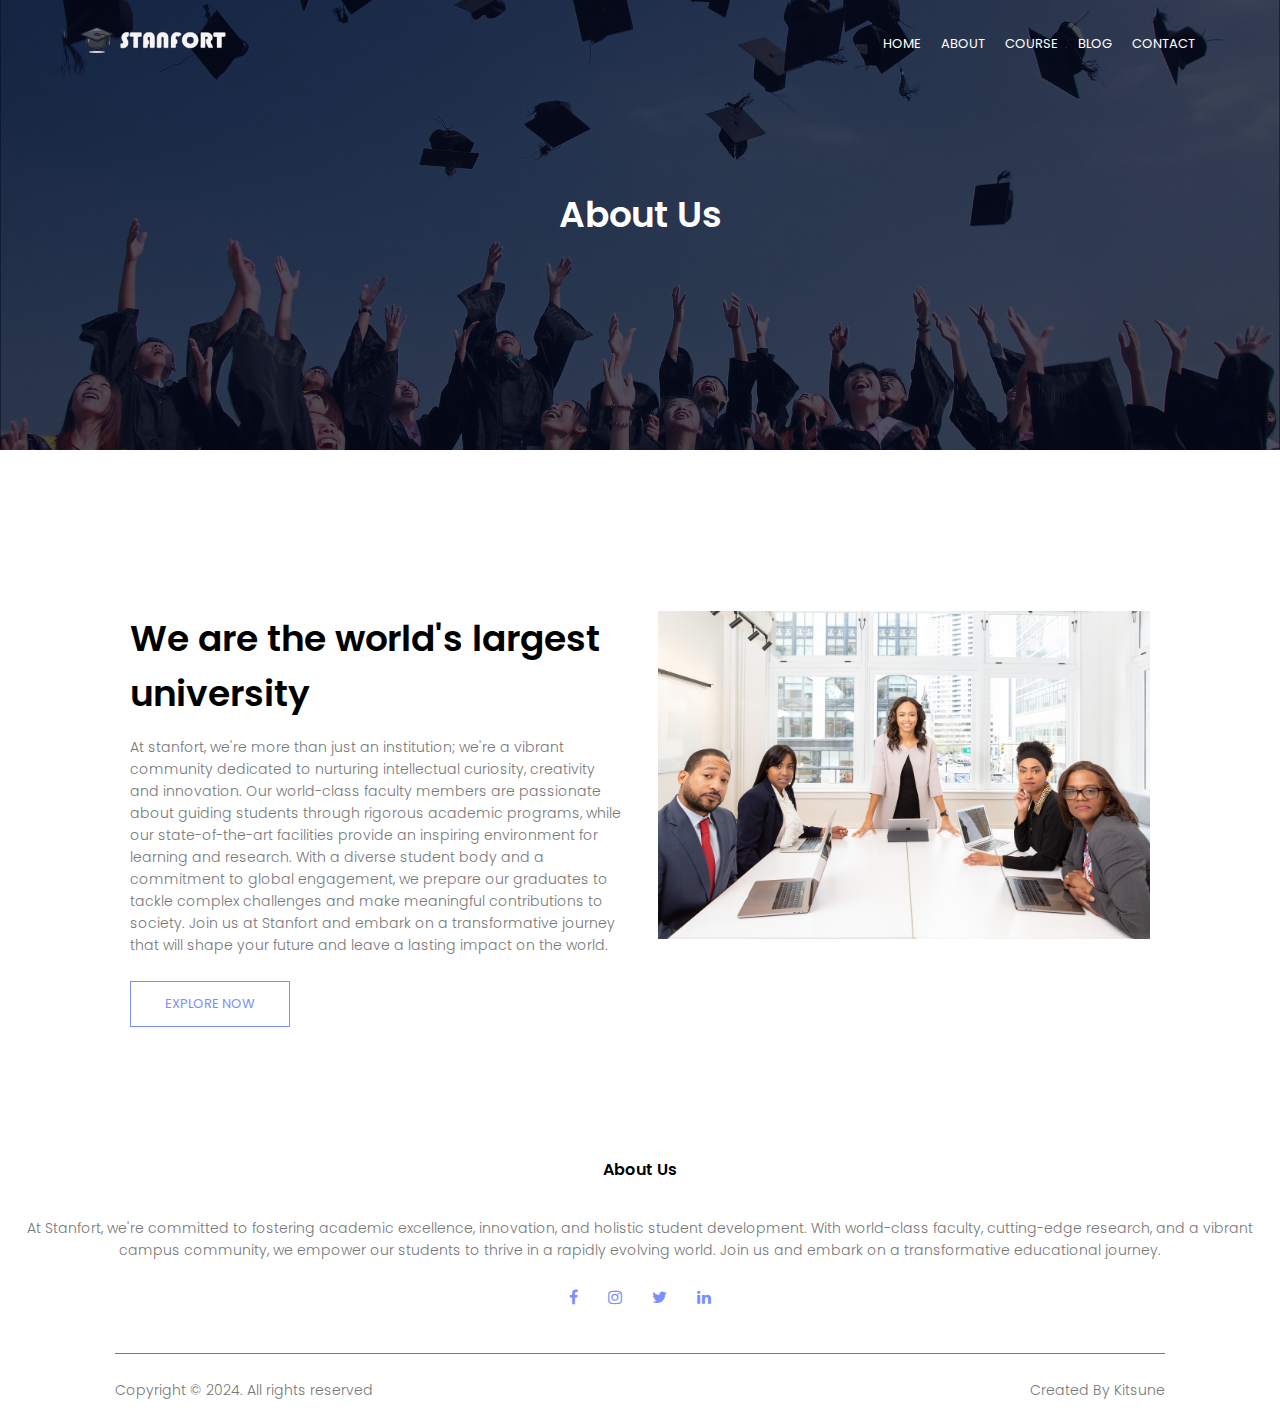
<file: about.html>
<!DOCTYPE html>
<html lang="en">
<head>
    <meta charset="UTF-8">
    <meta name="viewport" content="width=device-width, initial-scale=1.0">
    <title>Stanfort College</title>
    <link rel="stylesheet" href="style.css">
    <link rel="preconnect" href="https://fonts.googleapis.com">
    <link rel="preconnect" href="https://fonts.gstatic.com" crossorigin>
    <link href="https://fonts.googleapis.com/css2?family=Poppins:wght@100;200;400;600;700&display=swap" rel="stylesheet">
    <link rel="stylesheet" href="https://stackpath.bootstrapcdn.com/font-awesome/4.7.0/css/font-awesome.min.css">
    <link rel="shortcut icon" href="favicon.ico" type="image/x-icon">
</head>
<body>
    <!-- HEADER SECTION STARTS -->
   <section class="sub-header">
        <nav>
            <a href="index.html"><img src="Images/logo.png" alt="" srcset=""></a>
            <div class="nav-links" id="navLinks">
                <i class="fa fa-times" onclick="hideMenu()"></i>
                <ul>
                    <li><a href="index.html">HOME</a></li>
                    <li><a href="about.html">ABOUT</a></li>
                    <li><a href="course.html">COURSE</a></li>
                    <li><a href="blog.html">BLOG</a></li>
                    <li><a href="contact.html">CONTACT</a></li>
                </ul>
            </div>
            <i class="fa fa-bars" onclick="showMenu()"></i>
        </nav>
        <h1>About Us</h1>
   </section>
    <!-- HEADER SECTION ENDS -->

    <!-- ABOUT SECTION STARTS -->
     <section class="about">
        <div class="row">
            <div class="about-col">
                <h1>We are the world's largest university</h1>
                <p>At stanfort, we're more than just an institution; we're a vibrant community
                dedicated to nurturing intellectual curiosity, creativity and innovation. Our
                world-class faculty members are passionate about guiding students
                through rigorous academic programs, while our state-of-the-art facilities 
                provide an inspiring environment for learning and research. With a diverse
                student body and a commitment to global engagement, we prepare our
                graduates to tackle complex challenges and make meaningful
                contributions to society. Join us at Stanfort and embark on a
                transformative journey that will shape your future and leave a lasting
                impact on the world.</p>
                <a href="" class="hero-btn red-btn">EXPLORE NOW</a>
            </div>
            <div class="about-col">
                <img src="Images/about.jpg" alt="">
            </div>
        </div>
     </section>
    <!-- ABOUT SECTION ENDS -->

    <!-- FOOTER SECTION STARTS -->
     <section class="footer">
        <h4>About Us</h4>
        <p>At Stanfort, we're committed to fostering academic excellence, innovation, and holistic student development. With world-class faculty, 
        cutting-edge research, and a vibrant campus community, we empower our students to thrive in a rapidly evolving world. Join us and embark on a transformative educational journey.</p>
        <div class="icons">
            <i class="fa fa-facebook"></i>
            <i class="fa fa-instagram"></i>
            <i class="fa fa-twitter"></i>
            <i class="fa fa-linkedin"></i>
        </div>
     </section>
    <!-- FOOTER SECTION ENDS -->

    <!-- Copyrights Section Starts -->
    <section class="copyrights">
        <div class="line"></div>
        <p>
            <span>Copyright &#169; 2024. All rights reserved</span>
            <span>Created By Kitsune</span>
        </p>
     </section>
    <!-- Copyrights Section Ends -->

   <!-- Javascript for Toggle Menu -->
   <script>
    var navLinks = document.getElementById("navLinks");
    function showMenu(){
        navLinks.style.right = "0";
    }
    function hideMenu(){
        navLinks.style.right = "-200px";
    }
   </script> 
</body>
</html>
</file>
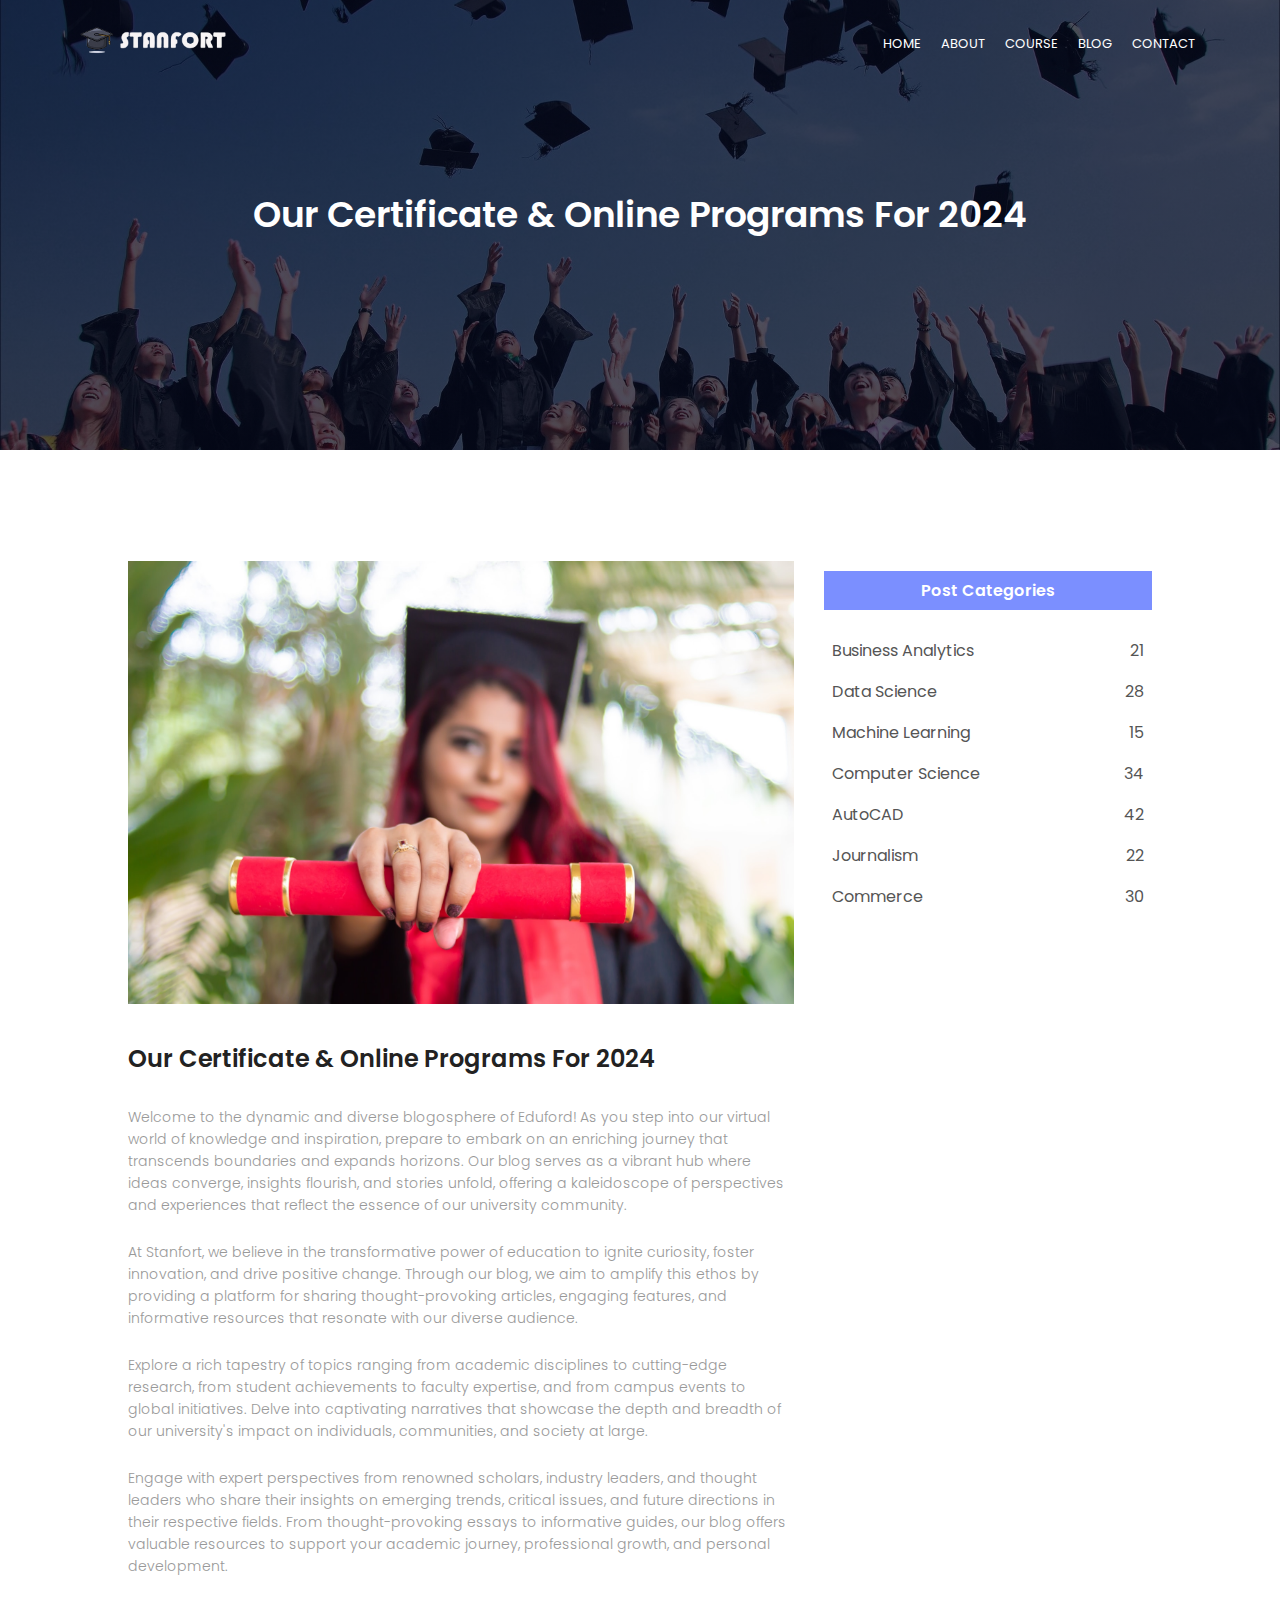
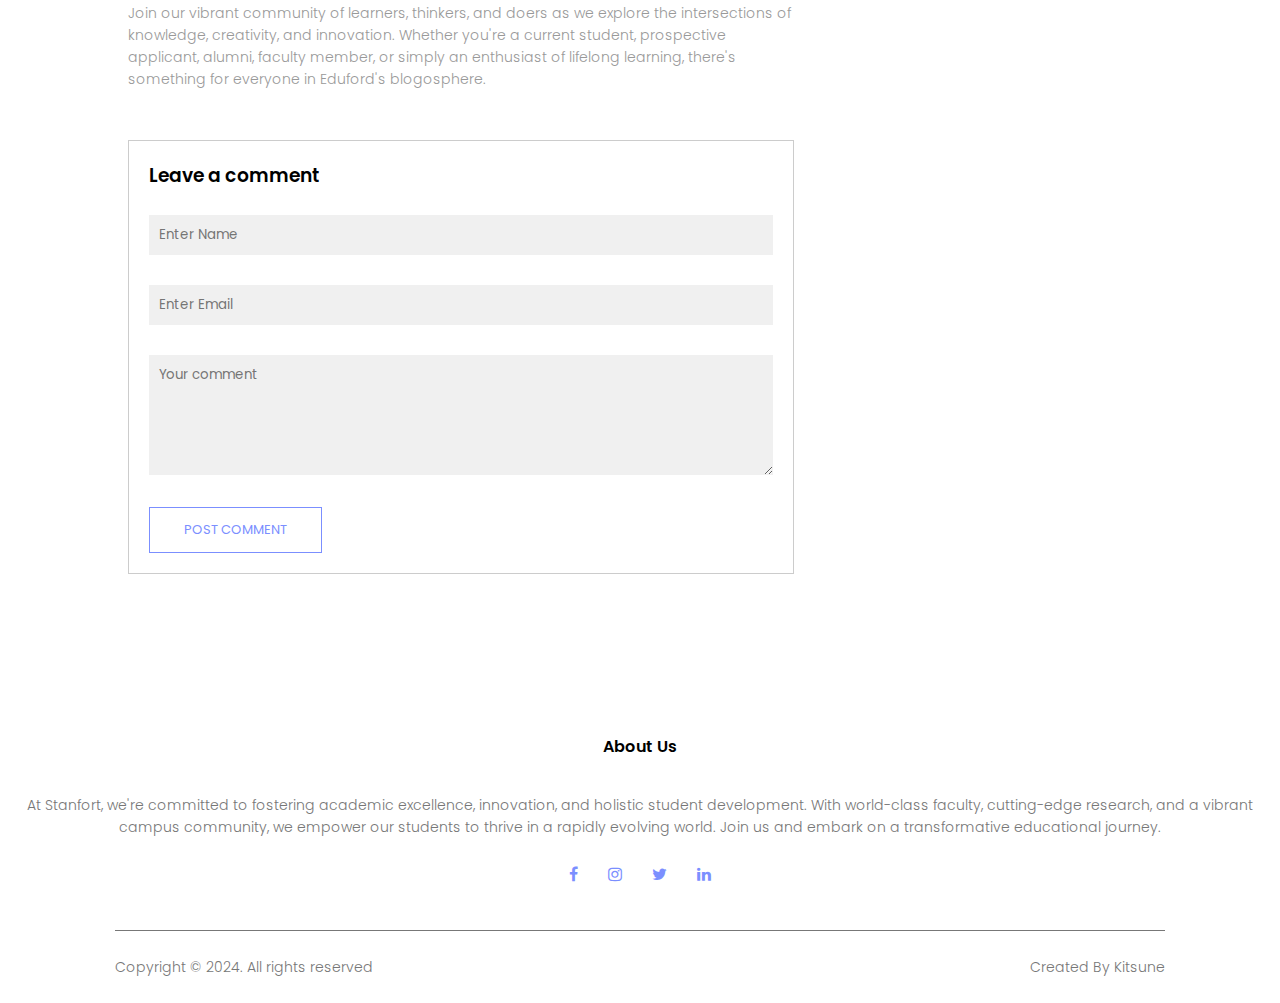
<file: blog.html>
<!DOCTYPE html>
<html lang="en">
<head>
    <meta charset="UTF-8">
    <meta name="viewport" content="width=device-width, initial-scale=1.0">
    <title>Stanfort College</title>
    <link rel="stylesheet" href="style.css">
    <link rel="preconnect" href="https://fonts.googleapis.com">
    <link rel="preconnect" href="https://fonts.gstatic.com" crossorigin>
    <link href="https://fonts.googleapis.com/css2?family=Poppins:wght@100;200;400;600;700&display=swap" rel="stylesheet">
    <link rel="stylesheet" href="https://stackpath.bootstrapcdn.com/font-awesome/4.7.0/css/font-awesome.min.css">
    <link rel="shortcut icon" href="favicon.ico" type="image/x-icon">
</head>
<body>
    <!-- HEADER SECTION STARTS -->
   <section class="sub-header">
        <nav>
            <a href="index.html"><img src="Images/logo.png" alt="" srcset=""></a>
            <div class="nav-links" id="navLinks">
                <i class="fa fa-times" onclick="hideMenu()"></i>
                <ul>
                    <li><a href="index.html">HOME</a></li>
                    <li><a href="about.html">ABOUT</a></li>
                    <li><a href="course.html">COURSE</a></li>
                    <li><a href="blog.html">BLOG</a></li>
                    <li><a href="contact.html">CONTACT</a></li>
                </ul>
            </div>
            <i class="fa fa-bars" onclick="showMenu()"></i>
        </nav>
        <h1>Our Certificate & Online Programs For 2024</h1>
   </section>
    <!-- HEADER SECTION ENDS -->

    <!-- BLOG SECTION STARTS -->
     <section class="blog-content">
        <div class="row">
            <div class="blog-left">
                <img src="Images/certificate.jpg " alt="">
                <h2>Our Certificate & Online Programs For 2024</h2>
                <p>Welcome to the dynamic and diverse blogosphere of Eduford! As you step into our virtual world of knowledge and inspiration, 
                prepare to embark on an enriching journey that transcends boundaries and expands horizons. Our blog serves as a vibrant hub where ideas converge, insights flourish,
                and stories unfold, offering a kaleidoscope of perspectives and experiences that reflect the essence of our university community.</p>
                <br>
                <p>At Stanfort, we believe in the transformative power of education to ignite curiosity, foster innovation, and drive positive change. 
                Through our blog, we aim to amplify this ethos by providing a platform for sharing thought-provoking articles, engaging features, 
                and informative resources that resonate with our diverse audience.</p>
                <br>
                <p>Explore a rich tapestry of topics ranging from academic disciplines to cutting-edge research, from student achievements to faculty 
                expertise, and from campus events to global initiatives. Delve into captivating narratives that showcase the depth and breadth of our 
                university's impact on individuals, communities, and society at large.</p>
                <br>
                <p>Engage with expert perspectives from renowned scholars, industry leaders, and thought leaders who share their insights on emerging 
                trends, critical issues, and future directions in their respective fields. From thought-provoking essays to informative guides, our blog 
                offers valuable resources to support your academic journey, professional growth, and personal development.</p>
                <br>
                <p>Join our vibrant community of learners, thinkers, and doers as we explore the intersections of knowledge, creativity, and innovation. 
                Whether you're a current student, prospective applicant, alumni, faculty member, or simply an enthusiast of lifelong learning, there's 
                something for everyone in Eduford's blogosphere.</p>

                <div class="comment-box">
                    <h3>Leave a comment</h3>
                    <form class="comment-form">
                        <input type="text" placeholder="Enter Name">
                        <input type="email" placeholder="Enter Email">
                        <textarea rows="5" placeholder="Your comment"></textarea>
                        <button type="submit" class="hero-btn red-btn">POST COMMENT</button>
                    </form>
                </div>
            </div>

            
            <div class="blog-right">
                <h3>Post Categories</h3>
                <div>
                    <span>Business Analytics</span>
                    <span>21</span>
                </div>
                <div>
                    <span>Data Science</span>
                    <span>28</span>
                </div>
                <div>
                    <span>Machine Learning</span>
                    <span>15</span>
                </div>
                <div>
                    <span>Computer Science</span>
                    <span>34</span>
                </div>
                <div>
                    <span>AutoCAD</span>
                    <span>42</span>
                </div>
                <div>
                    <span>Journalism</span>
                    <span>22</span>
                </div>
                <div>
                    <span>Commerce</span>
                    <span>30</span>
                </div>
            </div>
        </div>
     </section> 
     </div>
    <!-- BLOG SECTION ENDS -->

    <!-- FOOTER SECTION STARTS -->
     <section class="footer">
        <h4>About Us</h4>
        <p>At Stanfort, we're committed to fostering academic excellence, innovation, and holistic student development. With world-class faculty, 
        cutting-edge research, and a vibrant campus community, we empower our students to thrive in a rapidly evolving world. Join us and embark on a transformative educational journey.</p>
        <div class="icons">
            <i class="fa fa-facebook"></i>
            <i class="fa fa-instagram"></i>
            <i class="fa fa-twitter"></i>
            <i class="fa fa-linkedin"></i>
        </div>
     </section>
    <!-- FOOTER SECTION ENDS -->

    <!-- Copyrights Section Starts -->
    <section class="copyrights">
        <div class="line"></div>
        <p>
            <span>Copyright &#169; 2024. All rights reserved</span>
            <span>Created By Kitsune</span>
        </p>
     </section>
    <!-- Copyrights Section Ends -->

   <!-- Javascript for Toggle Menu -->
   <script>
    var navLinks = document.getElementById("navLinks");
    function showMenu(){
        navLinks.style.right = "0";
    }
    function hideMenu(){
        navLinks.style.right = "-200px";
    }
   </script> 
</body>
</html>
</file>
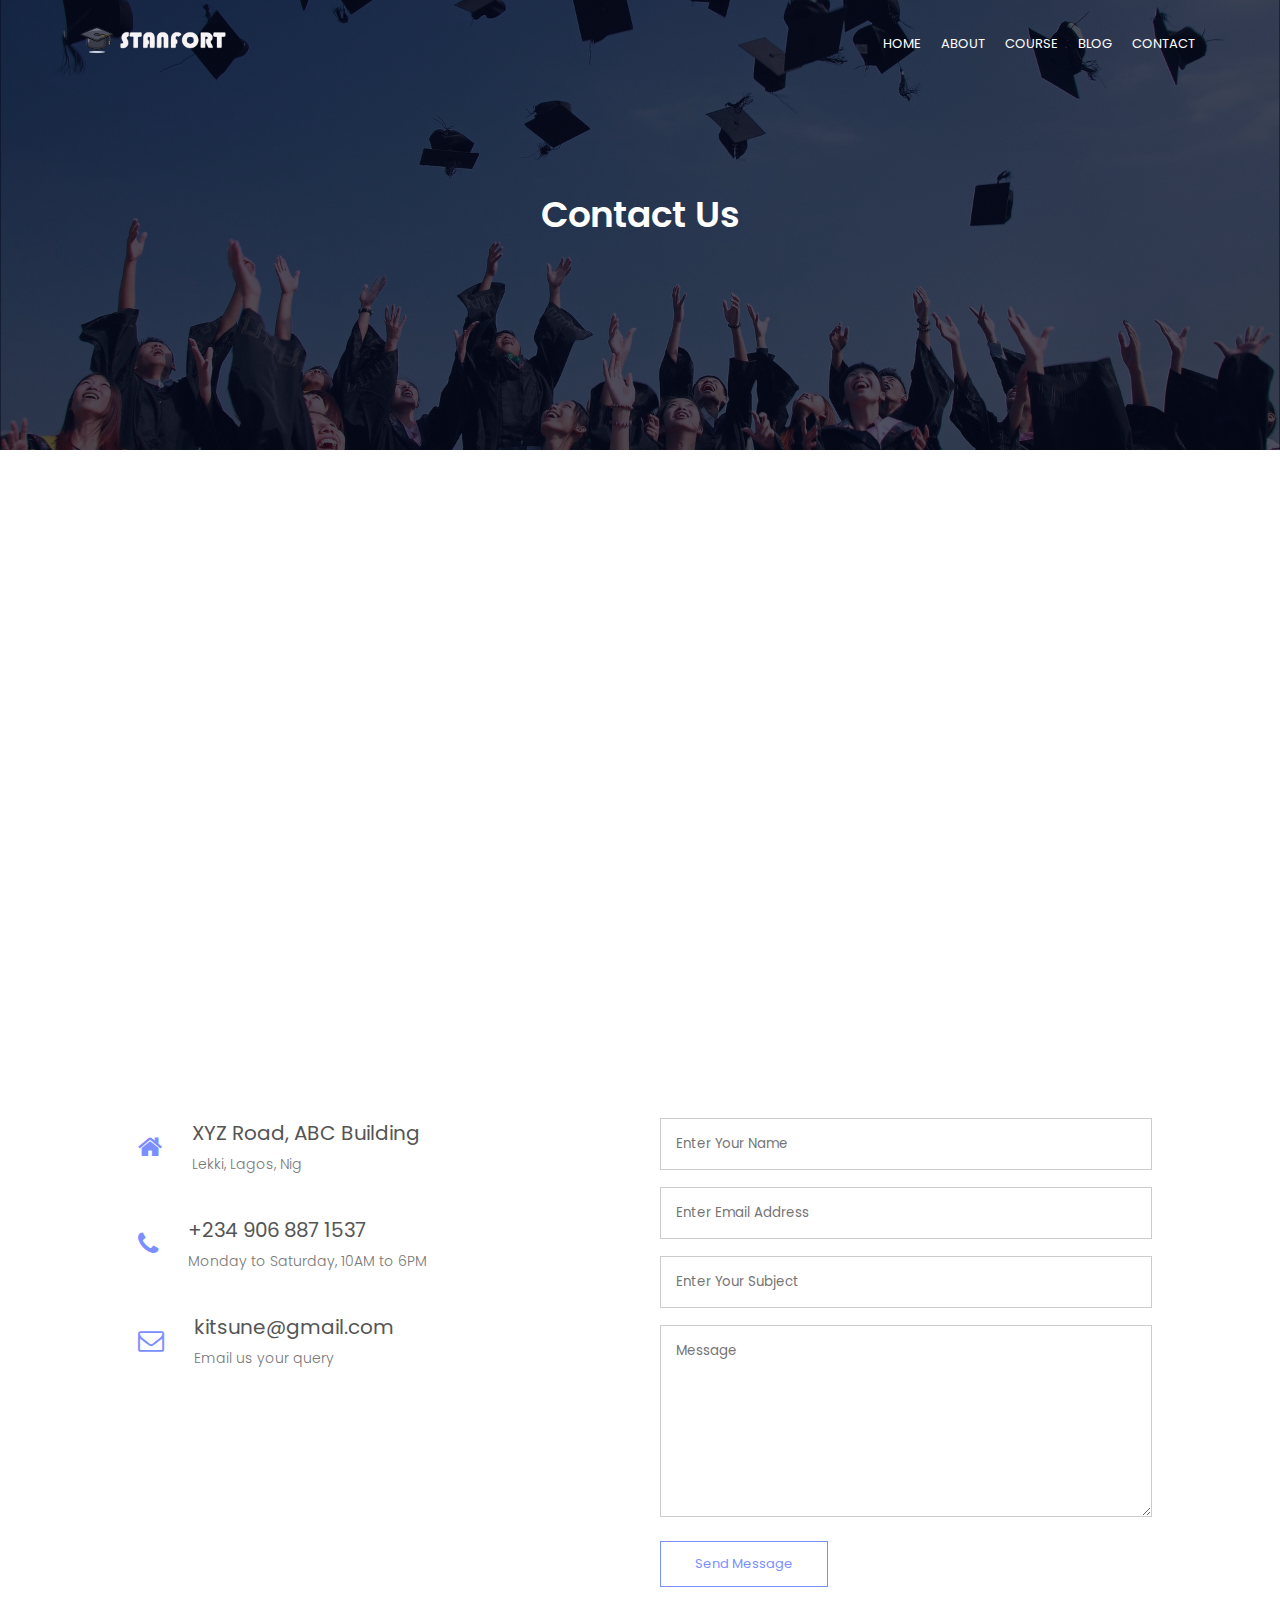
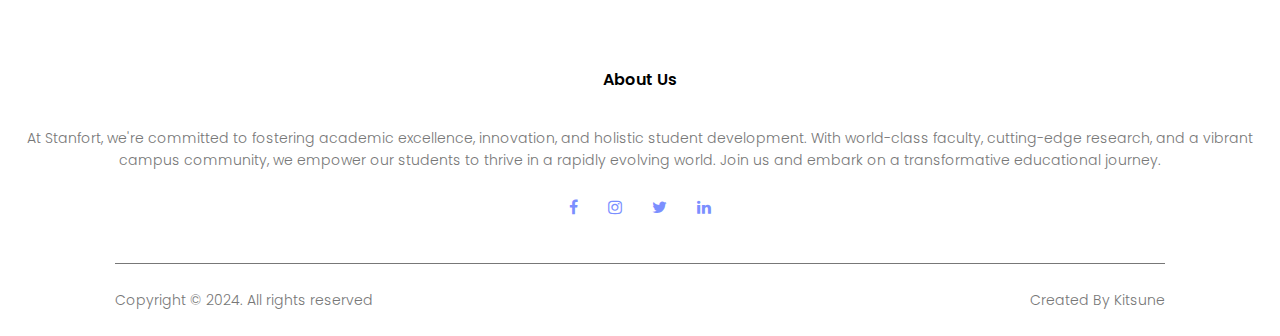
<file: contact.html>
<!DOCTYPE html>
<html lang="en">
<head>
    <meta charset="UTF-8">
    <meta name="viewport" content="width=device-width, initial-scale=1.0">
    <title>Stanfort College</title>
    <link rel="stylesheet" href="style.css">
    <link rel="preconnect" href="https://fonts.googleapis.com">
    <link rel="preconnect" href="https://fonts.gstatic.com" crossorigin>
    <link href="https://fonts.googleapis.com/css2?family=Poppins:wght@100;200;400;600;700&display=swap" rel="stylesheet">
    <link rel="stylesheet" href="https://stackpath.bootstrapcdn.com/font-awesome/4.7.0/css/font-awesome.min.css">
    <link rel="shortcut icon" href="favicon.ico" type="image/x-icon">
</head>
<body>
    <!-- HEADER SECTION STARTS -->
   <section class="sub-header">
        <nav>
            <a href="index.html"><img src="Images/logo.png" alt="" srcset=""></a>
            <div class="nav-links" id="navLinks">
                <i class="fa fa-times" onclick="hideMenu()"></i>
                <ul>
                    <li><a href="index.html">HOME</a></li>
                    <li><a href="about.html">ABOUT</a></li>
                    <li><a href="course.html">COURSE</a></li>
                    <li><a href="blog.html">BLOG</a></li>
                    <li><a href="contact.html">CONTACT</a></li>
                </ul>
            </div>
            <i class="fa fa-bars" onclick="showMenu()"></i>
        </nav>
        <h1>Contact Us</h1>
   </section>
    <!-- HEADER SECTION ENDS -->

    <!-- CONTACT SECTION STARTS -->
     <section class="location">
        <iframe src="https://www.google.com/maps/embed?pb=!1m18!1m12!1m3!1d63430.16703266784!2d3.608294003150289!3d6.
        4727646603037545!2m3!1f0!2f0!3f0!3m2!1i1024!2i768!4f13.1!3m3!1m2!1s0x103bf75df5c74367%3A0x6a7e7df9d6c1cd4a!2s
        Lekki%2C%20Lagos!5e0!3m2!1sen!2sng!4v1731193505000!5m2!1sen!2sng" width="600" height="450" style="border:0;" 
        allowfullscreen="" loading="lazy" referrerpolicy="no-referrer-when-downgrade"></iframe>
     </section>

     <section class="contact-us">
        <div class="row">
            <div class="contact-col">
                <div>
                    <i class="fa fa-home"></i>
                    <span>
                        <h5>XYZ Road, ABC Building</h5>
                        <p>Lekki, Lagos, Nig</p>
                    </span>
                </div>
                <div>
                    <i class="fa fa-phone"></i>
                    <span>
                        <h5>+234 906 887 1537</h5>
                        <p>Monday to Saturday, 10AM to 6PM</p>
                    </span>
                </div>
                <div>
                    <i class="fa fa-envelope-o"></i>
                    <span>
                        <h5>kitsune@gmail.com</h5>
                        <p>Email us your query</p>
                    </span>
                </div>
            </div>
            <div class="contact-col">
                <form action="form-handler.php" method="post ">
                    <input type="text" name="name" placeholder="Enter Your Name" required>
                    <input type="email" name="email" placeholder="Enter Email Address" required>
                    <input type="text"  name="subject" placeholder="Enter Your Subject" required>
                    <textarea rows="8" name="message" placeholder="Message" required></textarea>
                    <button type="submit" class="hero-btn red-btn">Send Message</button>
                </form>
            </div>
        </div>
     </section>
    <!-- CONTACT SECTION ENDS -->

    <!-- FOOTER SECTION STARTS -->
     <section class="footer">
        <h4>About Us</h4>
        <p>At Stanfort, we're committed to fostering academic excellence, innovation, and holistic student development. With world-class faculty, 
        cutting-edge research, and a vibrant campus community, we empower our students to thrive in a rapidly evolving world. Join us and embark on a transformative educational journey.</p>
        <div class="icons">
            <i class="fa fa-facebook"></i>
            <i class="fa fa-instagram"></i>
            <i class="fa fa-twitter"></i>
            <i class="fa fa-linkedin"></i>
        </div>
     </section>
    <!-- FOOTER SECTION ENDS -->

    <!-- Copyrights Section Starts -->
    <section class="copyrights">
        <div class="line"></div>
        <p>
            <span>Copyright &#169; 2024. All rights reserved</span>
            <span>Created By Kitsune</span>
        </p>
     </section>
    <!-- Copyrights Section Ends -->

   <!-- Javascript for Toggle Menu -->
   <script>
    var navLinks = document.getElementById("navLinks");
    function showMenu(){
        navLinks.style.right = "0";
    }
    function hideMenu(){
        navLinks.style.right = "-200px";
    }
   </script> 
</body>
</html>
</file>
<file: style.css>
*{
    margin: 0;
    padding: 0;
    font-family: 'Poppins', sans-serif;
}
/* Header section styling starts */
.header{
    min-height: 100vh;
    width: 100%;
    background-image: linear-gradient(45deg, rgba(4, 9, 30, 0), rgb(4, 9, 30)), url(Images/banner.png);
    background-size: cover;
    background-position: center;
    position: relative;
}
nav{
    display: flex;
    padding: 2% 6%;
    justify-content: space-between; 
    align-items: center;
}
nav img{
    width: 150px;
}
.nav-links{
    flex: 1;
    text-align: right;
}
.nav-links ul li{
    list-style: none;
    display: inline-block;
    padding: 2px 8px;
    position: relative;
}
.nav-links ul li a{
    color: #fff;
    text-decoration: none;
    font-size: 13px;
    transition: 0.5s;
}
.nav-links ul li::after{
    content: '';
    width: 0%;
    height: 2px;
    background-color: #7b8fff;
    display: block;
    margin: auto;
    transition: 0.3s;
} 
.nav-links ul li:hover::after{
    width: 100%;
}
.text-box{
    width: 90%;
    color: #fff;
    position: absolute;
    top: 50%;
    left: 50%;
    transform: translate(-50%, -50%);
    text-align: center;
}
.text-box h1{
    font-size: 62px;
}
.text-box p{
    margin: 10px 0 40px;
    font-size: 14px;
    color: #fff;
}
.hero-btn{
    display: inline-block;
    text-decoration: none;
    color: #fff;
    border: 1px solid #fff;
    padding: 12px 34px;
    position: relative;
    background: transparent;
    cursor: pointer;
    font-size: 13px;
}
.hero-btn:hover{
    border: 1px solid #7b8fff;
    background-color: #7b8fff;
    transition: 1s;
}
nav .fa{
    display: none;
}

/* Header section styling ends */


/* Course section styling starts */
.course{
    width: 80%;
    margin: auto;
    text-align: center;
    padding-top: 100px;
}
h1{
    font-size: 36px;
    font-weight: 600;
}
p{
    color: #777;
    font-size: 14px;
    font-weight: 300;
    line-height: 22px;
    padding: 10px;
}
.row{
    margin-top: 5%;
    display: flex;
    justify-content: space-between;
}
.course-col{
    flex-basis: 31%;
    background: #fff3f3;
    border-radius: 10px;
    padding: 20px 12px;
    margin-bottom: 5%;
    box-sizing: border-box;
    transition: 0.5s;
}
h3{
    text-align: center;
    font-weight: 600;
    margin: 10px 0;
}
.course-col:hover{
    box-shadow: 0 0 20px 0 rgba(0, 0, 0, 0.2);
}
.bullet{
    list-style: none;
}
/* Course section styling ends */

/* Campus section styling starts */
.campus{
    width: 80%;
    margin: auto;
    text-align: center;
    padding-top: 50px;
}
.campus-col{
    flex-basis: 32%;
    border-radius: 10px;
    margin-bottom: 30px;
    position: relative;
    overflow: hidden;
}
.campus-col img{
    width: 100%;
    display: block;
}
.layer{
    background: transparent;
    width: 100%;
    height: 100%;
    position: absolute;
    top: 0;
    left: 0;
    transition: 0.5s;
}
.layer:hover{
    background: rgba(0, 192, 226, 0.5);
}
.layer h3{
    width: 100%;
    color: #fff;
    position: absolute;
    bottom: 0;
    left: 50%;
    transform: translateX(-50%);
    font-weight: 500;
    font-size: 26px;
    opacity: 0;
    transition: 0.5s;
}
.layer:hover h3{
    bottom: 45%;
    opacity: 1;
}
/* Campus section styling ends */

/* Facilities section styling starts */
.facilities{
    width: 80%;
    text-align: center;
    margin: auto;
    padding-top: 80px;
}
.facilities-col{
    flex-basis: 31%;
    border-radius: 10px;
    margin-bottom: 5%;
    text-align: left;
}
.facilities-col img{
    width: 100%;
    border-radius: 10px;
}
.facilities-col p{
    padding: 0;
}
.facilities-col h3{
    margin-top: 16px;
    margin-bottom: 15px;
    text-align: left;
}
/* Facilities section styling ends */

/* Testimonials section styling starts */
.testimonials{
    width: 80%;
    margin: auto;
    text-align: center;
    padding-top: 100px;
}
.testimonial-col{
    flex-basis: 44%;
    border-radius: 10px;
    margin-bottom: 5%;
    text-align: left;
    display: flex;
    padding: 25px;
    cursor: pointer;
    background-color: #fff3f3;
}
.testimonial-col img{
    height: 40px;
    margin-left: 5px;
    margin-right: 30px;
    border-radius: 50%;
}
.testimonial-col p{
    padding: 0;
}
.testimonial-col h3{
    margin-top: 15px;
    text-align: left;
}
.testimonial-col .fa{
    color: #7b8fff;
}
/* Testimonials section styling ends */

/* cta section styling starts */
.cta{
    margin: 100px auto;
    width: 80%;
    background-image: linear-gradient(rgba(0, 0, 0, 0.7),rgba(0, 0, 0, 0.7)), url(Images/banner2.jpg);
    background-position: center;
    background-size: cover;
    text-align: center;
    border-radius: 10px;
    padding: 100px 0;
}
.cta h1{
    color: #fff;
    margin-bottom: 40px;
    padding: 0;
}
/* cta section styling ends */

/* Footer section styling starts */
.footer{
    width: 100%;
    text-align: center;
    padding: 30px 0;
}
.footer h4{
    margin-top: 20px;
    margin-bottom: 25px;
    font-weight: 600;
}
.icons .fa{
    color: #7b8fff;
    margin: 0 13px;
    cursor: pointer;
    padding: 18px 0;
}
/* Footer section styling ends */
@media(max-width: 700px){
    /* Header Section */
    .sub-header h1{
        font-size: 24px;
    }
    .text-box h1{
        font-size: 20px;
    }
    .nav-links ul li{
        display: block;
    }
    .nav-links{
        position: fixed;
        background-color: #7b8fff;
        width: 200px;
        height: 100vh;
        top: 0;
        right: -200px;
        text-align: left;
        z-index: 2;
        transition: 1s;
    }
    nav .fa{
        display: block;
        color: #fff;
        margin: 10px;
        font-size: 22px;
        cursor: pointer;
    }
    .nav-links ul{
        padding: 30px;
    }
    /* Course Section */
    .row{
        flex-direction: column;
    }
    /* Testimonial Section */
    .testimonial-col img{
        margin-left: 0px;
        margin-right: 15px;
    }
    /* cta section */
    section.cta{
        height: 150px;
    }
    .cta h1{
        font-size: 20px;
    }
    /* Copyrights Section */
    .copyrights p{
        flex-direction: column;
        align-items: center;
    }
    .copyrights .line{
        margin: auto;
        max-width: 90%;
        height: 1px;
        background-color: #777;
    }
}
/* About Page Styling Starts*/
.sub-header{
    min-height: 50vh;
    width: 100%;
    background-image: linear-gradient(rgba(4, 9, 30, 0.7), rgba(4, 9, 30, 0.7)), url(Images/background.jpg);
    background-size: cover;
    background-position: center;
    position: relative;
}
.sub-header h1{
    width: 100%;
    text-align: center;
    color: #fff;
    margin-top: 100px;
}
.about{
    width: 80%;
    margin: auto;
    padding-top: 80px;
    padding-bottom: 50px;
}
.about-col{
    flex-basis: 48%;
    padding: 30px 2px;
}
.about-col img{
    width: 100%;
}
.about-col h1{
    padding-top: 0;
}
.about-col p{
    padding: 15px 0 25px;
}
.red-btn{
    display: inline-block;
    text-decoration: none;
    color: #7b8fff;
    border: 1px solid #7b8fff;
    padding: 12px 34px;
    position: relative;
    background: transparent;
    cursor: pointer;
    font-size: 13px;
}
.red-btn:hover{
    color: #fff;
    border: 1px solid #7b8fff;
    background-color: #7b8fff;
    transition: 1s;
}
/* About Page Styling Ends*/

/* Blog Page Styling Starts */
.blog-content{
    width: 80%;
    margin: auto;
    padding: 60px 0;
}
.blog-left{
    flex-basis: 65%;
}
.blog-left img{
    width: 100%;
}
.blog-left h2{
    color: #222;
    font-weight: 600;
    margin: 30px 0;
}
.blog-left p{
    color: #999;
    padding: 0;
}
.blog-right{
    flex-basis: 32%;
}
.blog-right h3{
    background: #7b8fff;
    color: #fff;
    font-size: 16px;
    padding: 7px 0;
    margin-bottom: 20px;
}
.blog-right div{
    display: flex;
    justify-content: space-between;
    align-items: center;
    color: #555;
    padding: 8px;
    box-sizing: border-box;
}
.comment-box{
    border: 1px solid #ccc;
    margin: 50px 0;
    padding: 10px 20px;
}
.comment-box h3{
    text-align: left;
}
.comment-form input, .comment-form textarea{
    width: 100%;
    padding: 10px;
    box-sizing: border-box;
    outline: none;
    border: none;
    margin: 15px 0;
    background-color: #f0f0f0;
}
.comment-form button{
    margin: 10px 0;
}
/* Blog Page Styling Ends */

/* Contact page styling starts */
.location{
    width: 80%;
    margin: auto;
    padding: 80px 0;
}
.location iframe{
    width: 100%;
}
.contact-us{
    width: 80%;
    margin: auto;
}
.contact-col{
    flex-basis: 48%;
    margin-bottom: 30px;
}
.contact-col div{
    display: flex;
    align-items: center;
    margin-bottom: 40px;
}
.contact-col div .fa{
    font-size: 26px;
    color: #7b8fff;
    margin: 10px;
    margin-right: 30px;
}
.contact-col div p{
    padding: 0;
}
.contact-col div h5{
    font-size: 20px;
    font-weight: 400;
    color: #555;
    margin-bottom: 5px;
}
.contact-col input, .contact-col textarea{
    width: 100%;
    padding: 15px;
    margin-bottom: 17px;
    outline: none;
    border: 1px solid #ccc;
    box-sizing: border-box;
}
/* Contact page styling ends */

/* Copyrights Section Styling Starts */
section.copyrights{
    padding: 0 9%;
    margin: auto;
}
.copyrights .line{
    width: 100%;
    height: 1px;
    background-color: #777;
}

.copyrights p{
    padding: 25px 0px;
    display: flex;
    justify-content: space-between;
    gap: 15px;
}
/* Copyrights Section Styling Ends */
</file>
